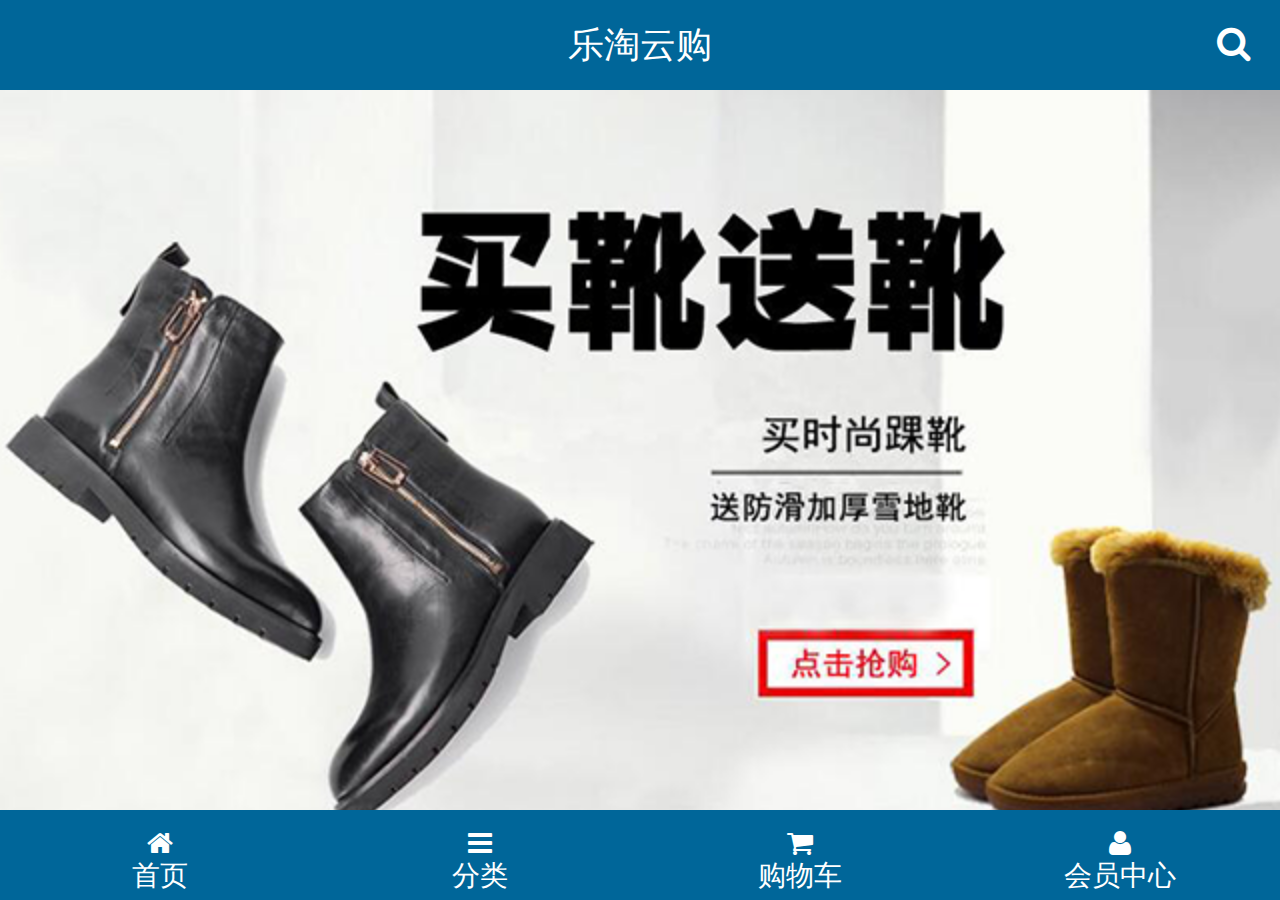
<file: public/m/index.html>
<!DOCTYPE html>
<html lang="en">

<head>
    <meta charset="UTF-8">
    <meta name="viewport" content="width=device-width, initial-scale=1.0">
    <meta http-equiv="X-UA-Compatible" content="ie=edge">
    <title>我的乐淘</title>
    <link rel="icon" href="images/favicon.ico">
    <!-- 引入mui -->
    <link rel="stylesheet" href="./lib/mui/css/mui.css">
    <!-- 引入字体图标 -->
    <link rel="stylesheet" href="./lib/fontAwesome/css/font-awesome.css">
    <!-- 引入less -->
    <link rel="stylesheet/less" href="./less/index.less">
    <script src="./lib/less/less.js"></script>
    <!-- 加载rem的js文件 -->
    <script src="js/rem.js"></script>
</head>

<body>
    <!-- 顶部 -->
    <header id="header">
        <h4>乐淘云购</h4>
        <a href="search.html" class="fa fa-search" aria-hidden="true"></a>
    </header>
    <!-- 主体滚动部分 -->
    <div class="mui-scroll-wrapper">
        <div class="mui-scroll">
            <main id="main">
                <!-- 轮播图部分 -->
                <section id="slide">
                    <!-- 轮播图主体部分 -->
                    <div class="mui-slider">
                        <div class="mui-slider-group mui-slider-loop">
                            <div class="mui-slider-item mui-slider-item-duplicate">
                                <a href="#">
                                    <img src="images/banner4.png" />
                                </a>
                            </div>
                            <div class="mui-slider-item">

                                <a href="#">
                                    <img src="images/banner1.png" />
                                </a>
                            </div>
                            <div class="mui-slider-item">
                                <a href="#">
                                    <img src="images/banner2.png" />
                                </a>
                            </div>
                            <div class="mui-slider-item">
                                <a href="#">
                                    <img src="images/banner3.png" />
                                </a>
                            </div>
                            <div class="mui-slider-item">
                                <a href="#">
                                    <img src="images/banner4.png" />
                                </a>
                            </div>
                            <div class="mui-slider-item mui-slider-item-duplicate">
                                <a href="#">
                                    <img src="images/banner1.png" />
                                </a>
                            </div>
                        </div>
                        <!-- 小圆点部分 -->
                        <div class="mui-slider-indicator">
                            <div class="mui-indicator mui-active"></div>
                            <div class="mui-indicator"></div>
                            <div class="mui-indicator"></div>
                            <div class="mui-indicator"></div>
                        </div>
                    </div>
                </section>
                <!-- 导航部分 -->
                <nav id="nav">
                    <div class="mui-row">
                        <div class="mui-col-xs-4">
                            <a href="#">
                                <img src="./images/nav1.png" alt="">
                            </a>
                        </div>
                        <div class="mui-col-xs-4">
                            <a href="#">
                                <img src="./images/nav2.png" alt="">
                            </a>
                        </div>
                        <div class="mui-col-xs-4">
                            <a href="#">
                                <img src="./images/nav3.png" alt="">
                            </a>
                        </div>
                        <div class="mui-col-xs-4">
                            <a href="#">
                                <img src="./images/nav4.png" alt="">
                            </a>
                        </div>
                        <div class="mui-col-xs-4">
                            <a href="#">
                                <img src="./images/nav5.png" alt="">
                            </a>
                        </div>
                        <div class="mui-col-xs-4">
                            <a href="#">
                                <img src="./images/nav6.png" alt="">
                            </a>
                        </div>
                    </div>
                </nav>
                <!-- 广告部分 -->
                <section id="banner">
                    <div class="mui-row">
                        <!-- 左边 -->
                        <div class="mui-col-xs-8">
                            <div class="mui-row">
                                <div class="mui-col-xs-6">
                                    <a href="#">
                                        <img src="./images/active1.png" alt="">
                                    </a>
                                </div>
                                <div class="mui-col-xs-6">
                                    <a href="#">
                                        <img src="./images/active2.png" alt="">
                                    </a>
                                </div>
                                <div class="mui-col-xs-6">
                                    <a href="#">
                                        <img src="./images/active4.png" alt="">
                                    </a>
                                </div>
                                <div class="mui-col-xs-6">
                                    <a href="#">
                                        <img src="./images/active5.png" alt="">
                                    </a>
                                </div>
                            </div>
                        </div>
                        <!-- 右边 -->
                        <div class="mui-col-xs-4">
                            <a href="#">
                                <img src="./images/active3.png" alt="">
                            </a>
                        </div>
                    </div>
                </section>
                <!-- 品牌专区 -->
                <section id="brand">
                    <!-- 标题 -->
                    <div class="title">
                        <a href="#">
                            <img src="./images/title0.png" alt="">
                        </a>
                    </div>
                    <!-- 鞋子品牌 -->
                    <div class="content">
                        <div class="mui-row">
                            <div class="mui-col-xs-3">
                                <a href="#">
                                    <img src="./images/brand1.png" alt="">
                                </a>
                            </div>
                            <div class="mui-col-xs-3">
                                <a href="#">
                                    <img src="./images/brand2.png" alt="">
                                </a>
                            </div>
                            <div class="mui-col-xs-3">
                                <a href="#">
                                    <img src="./images/brand3.png" alt="">
                                </a>
                            </div>
                            <div class="mui-col-xs-3">
                                <a href="#">
                                    <img src="./images/brand4.png" alt="">
                                </a>
                            </div>
                            <div class="mui-col-xs-3">
                                <a href="#">
                                    <img src="./images/brand5.png" alt="">
                                </a>
                            </div>
                            <div class="mui-col-xs-3">
                                <a href="#">
                                    <img src="./images/brand6.png" alt="">
                                </a>
                            </div>
                            <div class="mui-col-xs-3">
                                <a href="#">
                                    <img src="./images/brand7.png" alt="">
                                </a>
                            </div>
                            <div class="mui-col-xs-3">
                                <a href="#">
                                    <img src="./images/brand8.png" alt="">
                                </a>
                            </div>
                        </div>
                    </div>
                </section>
                <!-- 运动专区 -->
                <section id="sport">
                    <div class="title">
                        <a href="#">
                            <img src="./images/title1.png" alt="">
                        </a>
                    </div>
                    <div class="content">
                        <div class="mui-row">
                            <div class="mui-col-xs-6">
                                <a href="#" class="product">
                                    <img src="./images/product.jpg" alt="">
                                    <p class="product-name">adidas阿迪达斯 男式 场下休闲篮球鞋S83700 </p>
                                    <div class="product-price">
                                        <span class="new-price">¥560.00</span>
                                        <del class="old-price">¥888.00</del>
                                    </div>
                                    <button type="button" class="mui-btn mui-btn-primary">立即购买</button>
                                </a>
                            </div>
                            <div class="mui-col-xs-6">
                                <a href="#" class="product">
                                    <img src="./images/product.jpg" alt="">
                                    <p class="product-name">adidas阿迪达斯 男式 场下休闲篮球鞋S83700 </p>
                                    <div class="product-price">
                                        <span class="new-price">¥560.00</span>
                                        <del class="old-price">¥888.00</del>
                                    </div>
                                    <button type="button" class="mui-btn mui-btn-primary">立即购买</button>
                                </a>
                            </div>
                            <div class="mui-col-xs-6">
                                <a href="#" class="product">
                                    <img src="./images/product.jpg" alt="">
                                    <p class="product-name">adidas阿迪达斯 男式 场下休闲篮球鞋S83700 </p>
                                    <div class="product-price">
                                        <span class="new-price">¥560.00</span>
                                        <del class="old-price">¥888.00</del>
                                    </div>
                                    <button type="button" class="mui-btn mui-btn-primary">立即购买</button>
                                </a>
                            </div>
                            <div class="mui-col-xs-6">
                                <a href="#" class="product">
                                    <img src="./images/product.jpg" alt="">
                                    <p class="product-name">adidas阿迪达斯 男式 场下休闲篮球鞋S83700 </p>
                                    <div class="product-price">
                                        <span class="new-price">¥560.00</span>
                                        <del class="old-price">¥888.00</del>
                                    </div>
                                    <button type="button" class="mui-btn mui-btn-primary">立即购买</button>
                                </a>
                            </div>

                        </div>
                    </div>
                </section>
                <!-- 女士专区 -->
                <section id="women">
                    <div class="title">
                        <a href="#">
                            <img src="./images/title2.png" alt="">
                        </a>
                    </div>
                    <div class="content">
                        <div class="mui-row">
                            <div class="mui-col-xs-6">
                                <a href="#" class="product">
                                    <img src="./images/product.jpg" alt="">
                                    <p class="product-name">adidas阿迪达斯 男式 场下休闲篮球鞋S83700 </p>
                                    <div class="product-price">
                                        <span class="new-price">¥560.00</span>
                                        <del class="old-price">¥888.00</del>
                                    </div>
                                    <button type="button" class="mui-btn mui-btn-primary">立即购买</button>
                                </a>
                            </div>
                            <div class="mui-col-xs-6">
                                <a href="#" class="product">
                                    <img src="./images/product.jpg" alt="">
                                    <p class="product-name">adidas阿迪达斯 男式 场下休闲篮球鞋S83700 </p>
                                    <div class="product-price">
                                        <span class="new-price">¥560.00</span>
                                        <del class="old-price">¥888.00</del>
                                    </div>
                                    <button type="button" class="mui-btn mui-btn-primary">立即购买</button>
                                </a>
                            </div>
                            <div class="mui-col-xs-6">
                                <a href="#" class="product">
                                    <img src="./images/product.jpg" alt="">
                                    <p class="product-name">adidas阿迪达斯 男式 场下休闲篮球鞋S83700 </p>
                                    <div class="product-price">
                                        <span class="new-price">¥560.00</span>
                                        <del class="old-price">¥888.00</del>
                                    </div>
                                    <button type="button" class="mui-btn mui-btn-primary">立即购买</button>
                                </a>
                            </div>
                            <div class="mui-col-xs-6">
                                <a href="#" class="product">
                                    <img src="./images/product.jpg" alt="">
                                    <p class="product-name">adidas阿迪达斯 男式 场下休闲篮球鞋S83700 </p>
                                    <div class="product-price">
                                        <span class="new-price">¥560.00</span>
                                        <del class="old-price">¥888.00</del>
                                    </div>
                                    <button type="button" class="mui-btn mui-btn-primary">立即购买</button>
                                </a>
                            </div>

                        </div>
                    </div>
                </section>
                <!-- 男士专区 -->
                <section id="man">
                    <div class="title">
                        <a href="#">
                            <img src="./images/title3.png" alt="">
                        </a>
                    </div>
                    <div class="content">
                        <div class="mui-row">
                            <div class="mui-col-xs-6">
                                <a href="#" class="product">
                                    <img src="./images/product.jpg" alt="">
                                    <p class="product-name">adidas阿迪达斯 男式 场下休闲篮球鞋S83700 </p>
                                    <div class="product-price">
                                        <span class="new-price">¥560.00</span>
                                        <del class="old-price">¥888.00</del>
                                    </div>
                                    <button type="button" class="mui-btn mui-btn-primary">立即购买</button>
                                </a>
                            </div>
                            <div class="mui-col-xs-6">
                                <a href="#" class="product">
                                    <img src="./images/product.jpg" alt="">
                                    <p class="product-name">adidas阿迪达斯 男式 场下休闲篮球鞋S83700 </p>
                                    <div class="product-price">
                                        <span class="new-price">¥560.00</span>
                                        <del class="old-price">¥888.00</del>
                                    </div>
                                    <button type="button" class="mui-btn mui-btn-primary">立即购买</button>
                                </a>
                            </div>
                            <div class="mui-col-xs-6">
                                <a href="#" class="product">
                                    <img src="./images/product.jpg" alt="">
                                    <p class="product-name">adidas阿迪达斯 男式 场下休闲篮球鞋S83700 </p>
                                    <div class="product-price">
                                        <span class="new-price">¥560.00</span>
                                        <del class="old-price">¥888.00</del>
                                    </div>
                                    <button type="button" class="mui-btn mui-btn-primary">立即购买</button>
                                </a>
                            </div>
                            <div class="mui-col-xs-6">
                                <a href="#" class="product">
                                    <img src="./images/product.jpg" alt="">
                                    <p class="product-name">adidas阿迪达斯 男式 场下休闲篮球鞋S83700 </p>
                                    <div class="product-price">
                                        <span class="new-price">¥560.00</span>
                                        <del class="old-price">¥888.00</del>
                                    </div>
                                    <button type="button" class="mui-btn mui-btn-primary">立即购买</button>
                                </a>
                            </div>

                        </div>
                    </div>
                </section>
            </main>
        </div>
    </div>
    <!-- 底部 -->
    <footer id="footer">
        <div class="mui-row">
            <div class="mui-col-xs-3">
                <a href="./index.html" class="fa fa-home active">
                    <span>首页</span>
                </a>
            </div>
            <div class="mui-col-xs-3">
                <a href="./category.html" class="fa fa-bars">
                    <span>分类</span>
                </a>
            </div>
            <div class="mui-col-xs-3">
                <a href="login.html" class="fa fa-shopping-cart">
                    <span class="cart">购物车</span>
                </a>
            </div>
            <div class="mui-col-xs-3">
                <a href="./user.html" class="fa fa-user">
                    <span>会员中心</span>
                </a>
            </div>
        </div>
    </footer>
    <!-- 引入mui的js -->
    <script src="./lib/mui/js/mui.min.js"></script>
    <!-- 引入zepto -->
    <script src="./lib/zepto/zepto.min.js"></script>
    <!-- 引入模板引擎 -->
    <script src="./lib/artTemplate/template.js"></script>
    <!-- 自己的js -->
    <script src="./js/index.js"></script>
</body>

</html>
</file>
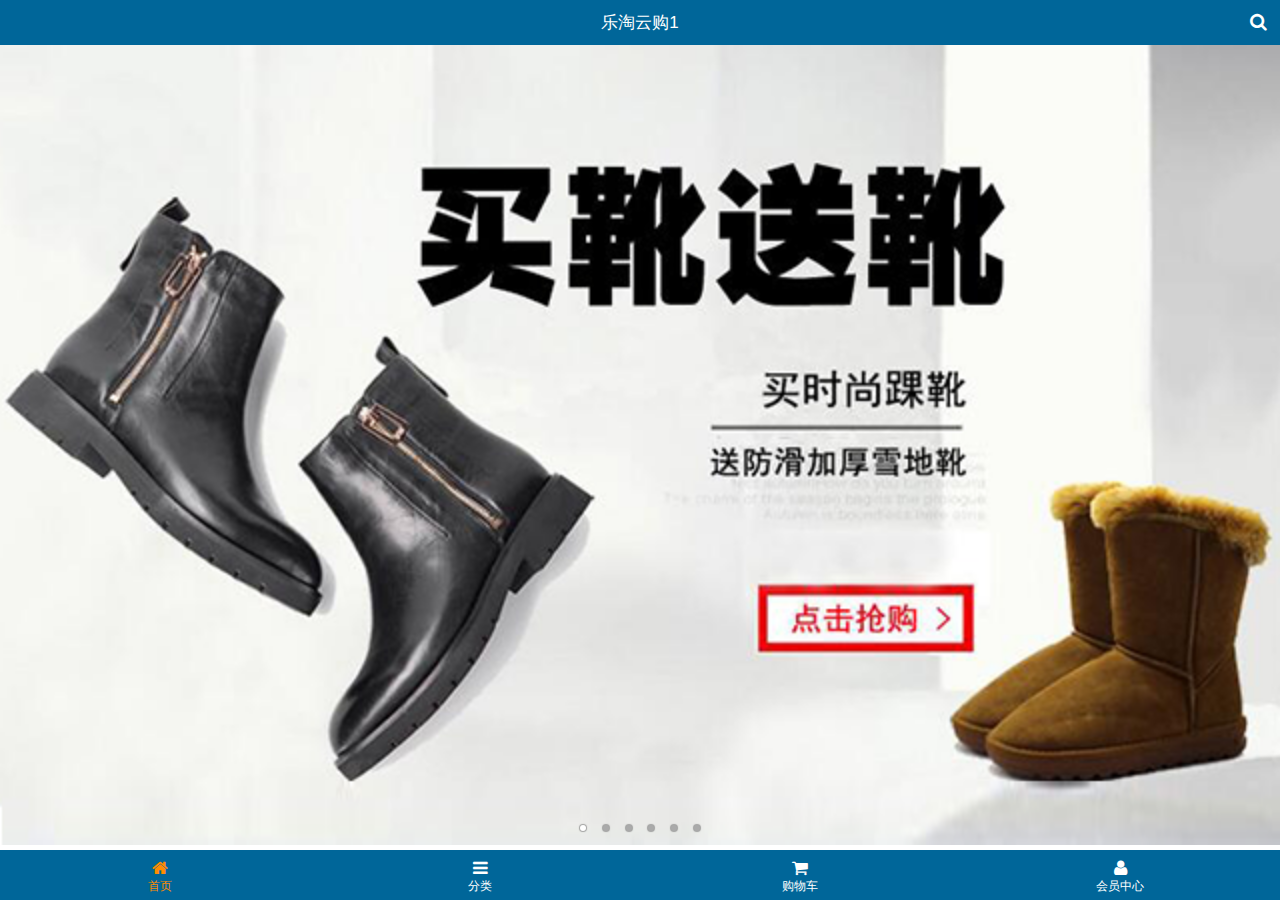
<file: public/mobile/index.html>
<!DOCTYPE html>
<html>
<head lang="en">
    <meta charset="UTF-8">
    <meta name="viewport" content="width=device-width, user-scalable=no, initial-scale=1.0"/>
    <meta content="yes" name="apple-mobile-web-app-capable">
    <meta content="black" name="apple-mobile-web-app-status-bar-style">
    <meta content="telephone=no" name="format-detection">
    <title>乐淘</title>
    <meta name="description" content="乐淘是中国最大的正品运动鞋、皮鞋网上专卖。乐淘网经营的品牌包括耐克、阿迪达斯、李宁、匡威等国内外知名品牌的篮球鞋,板鞋,休闲鞋,跑步鞋,帆布...">
    <meta name="Keywords" content="乐淘 乐淘鞋城 买鞋子 上乐淘 运动鞋 篮球鞋 帆布鞋 跑步鞋 男鞋 女鞋 足球鞋 休闲鞋 凉鞋 户外鞋 布洛克 高跟鞋 单鞋 豆豆鞋 乐福鞋 牛津鞋 凉拖 皮鞋 短靴 长靴 登山鞋 徒步鞋 硫化鞋 训练鞋 溯溪鞋 越野鞋 板鞋 足球鞋 网球鞋 赛车鞋 雪地靴 马丁靴 商务 英伦">
    <link type="image/x-icon" rel="shortcut icon" href="images/favicon.ico">
    <link rel="stylesheet" href="res/mui/css/mui.min.css"/>
    <link rel="stylesheet" href="res/fontAwesome/css/font-awesome.min.css"/>
    <link rel="stylesheet" href="css/common.css"/>
    <link rel="stylesheet" href="css/index.css"/>
</head>
<body>
<div class="cz_layout">
    <header class="cz_topBar">
        <span>乐淘云购1</span>
        <a class="icon_search fa fa-search" href="search.html"></a>
    </header>
    <div class="cz_container mui-scroll-wrapper">
        <div class="mui-scroll">
            <div class="cz_banner mui-slider">
                <div class="mui-slider-group mui-slider-loop">
                    <div class="mui-slider-item mui-slider-item-duplicate">
                        <a href="#"><img src="images/banner6.png"></a>
                    </div>
                    <div class="mui-slider-item mui-active">
                        <a href="#"><img src="images/banner1.png"></a>
                    </div>
                    <div class="mui-slider-item">
                        <a href="#"><img src="images/banner2.png"></a>
                    </div>
                    <div class="mui-slider-item">
                        <a href="#"><img src="images/banner3.png"></a>
                    </div>
                    <div class="mui-slider-item">
                        <a href="#"><img src="images/banner4.png"></a>
                    </div>
                    <div class="mui-slider-item">
                        <a href="#"><img src="images/banner5.png"></a>
                    </div>
                    <div class="mui-slider-item">
                        <a href="#"><img src="images/banner6.png"></a>
                    </div>
                    <div class="mui-slider-item mui-slider-item-duplicate">
                        <a href="#"><img src="images/banner1.png"></a>
                    </div>
                </div>
                <div class="mui-slider-indicator">
                    <div class="mui-indicator mui-active"></div>
                    <div class="mui-indicator"></div>
                    <div class="mui-indicator"></div>
                    <div class="mui-indicator"></div>
                    <div class="mui-indicator"></div>
                    <div class="mui-indicator"></div>
                </div>
            </div>
            <!--<div class="cz_search">
                <form action="">
                    <input class="search_input" type="search" placeholder="搜索你喜欢的商品">
                </form>
                <a class="search_btn" href="javascript:;">搜索</a>
            </div>-->
            <div class="cz_cate mui-clearfix">
                <a href="#"><img src="images/nav1.png" alt=""/></a>
                <a href="#"><img src="images/nav2.png" alt=""/></a>
                <a href="#"><img src="images/nav3.png" alt=""/></a>
                <a href="#"><img src="images/nav4.png" alt=""/></a>
                <a href="#"><img src="images/nav5.png" alt=""/></a>
                <a href="#"><img src="images/nav6.png" alt=""/></a>
            </div>
            <div class="cz_active">
                <a href="#">
                    <img src="images/active1.png" alt=""/>
                    <img src="images/active2.png" alt=""/>
                </a>
                <a href="#">
                    <img src="images/active3.png" alt=""/>
                </a>
                <a href="#">
                    <img src="images/active4.png" alt=""/>
                    <img src="images/active5.png" alt=""/>
                </a>
            </div>
            <div class="cz_brand">
                <img src="images/title0.png" alt=""/>
                <ul>
                    <li><a href="#"><img src="images/brand1.png" alt=""/></a></li>
                    <li><a href="#"><img src="images/brand2.png" alt=""/></a></li>
                    <li><a href="#"><img src="images/brand3.png" alt=""/></a></li>
                    <li><a href="#"><img src="images/brand4.png" alt=""/></a></li>
                    <li><a href="#"><img src="images/brand5.png" alt=""/></a></li>
                    <li><a href="#"><img src="images/brand6.png" alt=""/></a></li>
                    <li><a href="#"><img src="images/brand7.png" alt=""/></a></li>
                    <li><a href="#"><img src="images/brand8.png" alt=""/></a></li>
                </ul>
            </div>
            <div class="cz_live">
                <img src="images/title1.png" alt=""/>
                <div class="mui-clearfix">
                    <a href="#" class="cz_product">
                        <div class="box">
                            <img src="images/product.jpg" alt=""/>
                            <p class="name">adidas阿迪达斯 男式 场下休闲篮球鞋S83700 </p>
                            <p><span class="price">&yen;560.00</span><span class="oldPrice">&yen;888.00</span></p>
                            <button class="button">立即购买</button>
                        </div>
                    </a>
                    <a href="#" class="cz_product">
                        <div class="box">
                            <img src="images/product.jpg" alt=""/>
                            <p class="name">adidas阿迪达斯 男式 场下休闲篮球鞋S83700 </p>
                            <p><span class="price">&yen;560.00</span><span class="oldPrice">&yen;888.00</span></p>
                            <button class="button">立即购买</button>
                        </div>
                    </a>
                    <a href="#" class="cz_product">
                        <div class="box">
                            <img src="images/product.jpg" alt=""/>
                            <p class="name">adidas阿迪达斯 男式 场下休闲篮球鞋S83700 </p>
                            <p><span class="price">&yen;560.00</span><span class="oldPrice">&yen;888.00</span></p>
                            <button class="button">立即购买</button>
                        </div>
                    </a>
                    <a href="#" class="cz_product">
                        <div class="box">
                            <img src="images/product.jpg" alt=""/>
                            <p class="name">adidas阿迪达斯 男式 场下休闲篮球鞋S83700 </p>
                            <p><span class="price">&yen;560.00</span><span class="oldPrice">&yen;888.00</span></p>
                            <button class="button">立即购买</button>
                        </div>
                    </a>
                </div>
            </div>
            <div class="cz_live">
                <img src="images/title2.png" alt=""/>
                <div class="mui-clearfix">
                    <a href="#" class="cz_product">
                        <div class="box">
                            <img src="images/product.jpg" alt=""/>
                            <p class="name">adidas阿迪达斯 男式 场下休闲篮球鞋S83700 </p>
                            <p><span class="price">&yen;560.00</span><span class="oldPrice">&yen;888.00</span></p>
                            <button class="button">立即购买</button>
                        </div>
                    </a>
                    <a href="#" class="cz_product">
                        <div class="box">
                            <img src="images/product.jpg" alt=""/>
                            <p class="name">adidas阿迪达斯 男式 场下休闲篮球鞋S83700 </p>
                            <p><span class="price">&yen;560.00</span><span class="oldPrice">&yen;888.00</span></p>
                            <button class="button">立即购买</button>
                        </div>
                    </a>
                    <a href="#" class="cz_product">
                        <div class="box">
                            <img src="images/product.jpg" alt=""/>
                            <p class="name">adidas阿迪达斯 男式 场下休闲篮球鞋S83700 </p>
                            <p><span class="price">&yen;560.00</span><span class="oldPrice">&yen;888.00</span></p>
                            <button class="button">立即购买</button>
                        </div>
                    </a>
                    <a href="#" class="cz_product">
                        <div class="box">
                            <img src="images/product.jpg" alt=""/>
                            <p class="name">adidas阿迪达斯 男式 场下休闲篮球鞋S83700 </p>
                            <p><span class="price">&yen;560.00</span><span class="oldPrice">&yen;888.00</span></p>
                            <button class="button">立即购买</button>
                        </div>
                    </a>
                </div>
            </div>
            <div class="cz_live">
                <img src="images/title3.png" alt=""/>
                <div class="mui-clearfix">
                    <a href="#" class="cz_product">
                        <div class="box">
                            <img src="images/product.jpg" alt=""/>
                            <p class="name">adidas阿迪达斯 男式 场下休闲篮球鞋S83700 </p>
                            <p><span class="price">&yen;560.00</span><span class="oldPrice">&yen;888.00</span></p>
                            <button class="button">立即购买</button>
                        </div>
                    </a>
                    <a href="#" class="cz_product">
                        <div class="box">
                            <img src="images/product.jpg" alt=""/>
                            <p class="name">adidas阿迪达斯 男式 场下休闲篮球鞋S83700 </p>
                            <p><span class="price">&yen;560.00</span><span class="oldPrice">&yen;888.00</span></p>
                            <button class="button">立即购买</button>
                        </div>
                    </a>
                    <a href="#" class="cz_product">
                        <div class="box">
                            <img src="images/product.jpg" alt=""/>
                            <p class="name">adidas阿迪达斯 男式 场下休闲篮球鞋S83700 </p>
                            <p><span class="price">&yen;560.00</span><span class="oldPrice">&yen;888.00</span></p>
                            <button class="button">立即购买</button>
                        </div>
                    </a>
                    <a href="#" class="cz_product">
                        <div class="box">
                            <img src="images/product.jpg" alt=""/>
                            <p class="name">adidas阿迪达斯 男式 场下休闲篮球鞋S83700 </p>
                            <p><span class="price">&yen;560.00</span><span class="oldPrice">&yen;888.00</span></p>
                            <button class="button">立即购买</button>
                        </div>
                    </a>
                </div>
            </div>
        </div>
    </div>
    <footer class="cz_tabs">
        <a class="tab_home fa fa-home now" href="index.html"><span>首页</span></a>
        <a class="tab_cate fa fa-bars" href="cate.html"><span>分类</span></a>
        <a class="tab_cart fa fa-shopping-cart" href="cart.html"><span>购物车</span></a>
        <a class="tab_user fa fa-user" href="user/index.html"><span>会员中心</span></a>
    </footer>
</div>
<script src="res/mui/js/mui.min.js"></script>
<script src="res/artTemplate/template-native.js"></script>
<script src="res/zepto/zepto.min.js"></script>
<script src="js/common.js"></script>
<script src="js/index.js"></script>
</body>
</html>
</file>
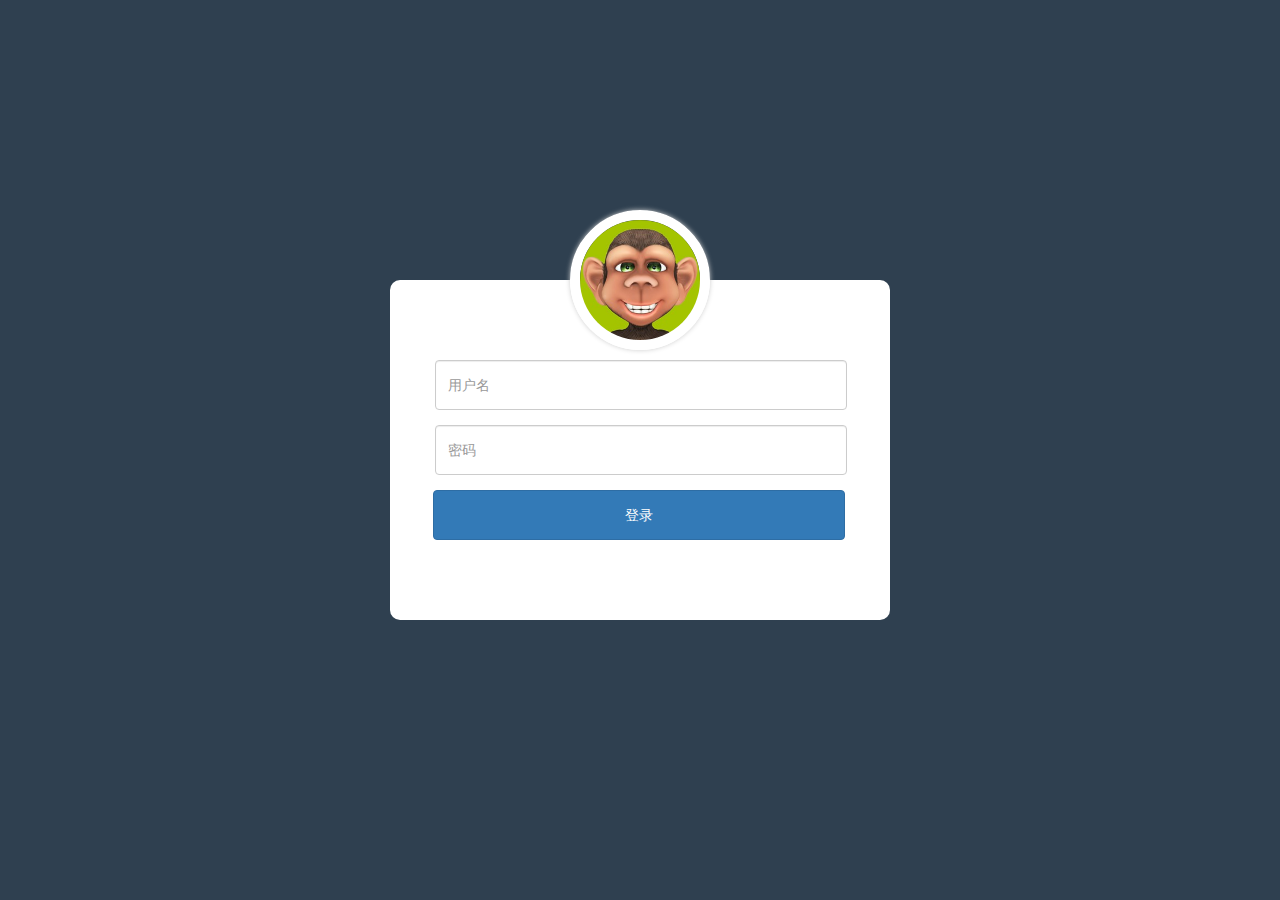
<file: public/admin/login.html>
<!DOCTYPE html>
<html lang="en">

<head>
	<meta charset="UTF-8">
	<title>我的乐淘后台管理登录</title>
	<!-- 引入bootstrap -->
	<link rel="stylesheet" href="./lib/bootstrap/css/bootstrap.css">
	<!-- 引入字体图标 -->
	<link rel="stylesheet" href="./lib/font-awesome/css/font-awesome.css">
	<!-- 引入less -->
	<link rel="stylesheet/less" href="less/login.less">
	<!-- less编译器文件 -->
	<script src="./lib/less/less.js"></script>

</head>

<body>

	<section class="login">
		<img class="logo" src="./images/monkey.png" alt="">
		<form class="form-horizontal">
			<div class="form-group">
				
				<div class="col-sm-10">
					<input type="text" class="form-control username" id="inputEmail3" placeholder="用户名">
				</div>
			</div>
			<div class="form-group">
				
				<div class="col-sm-10">
					<input type="password" class="form-control password" id="inputPassword3" placeholder="密码">
				</div>
			</div>
			
			<div class="form-group">
				<div class="col-sm-offset-2 col-sm-10">
					<button type="button" class="btn btn-primary btn-login">登录</button>
				</div>
			</div>
		</form>
	</section>
	<!-- 引入jq -->
	<script src="lib/jquery/jquery.js"></script>
	<!-- 引入bootstrap -->
	<script src="./lib/bootstrap/js/bootstrap.js"></script>
	<!-- 模板引擎 -->
	<script src="./lib/artTemplate/template.js"></script>
	<!-- 登录页js-->
	<script src="./js/login.js"></script>
</body>

</html>
</file>
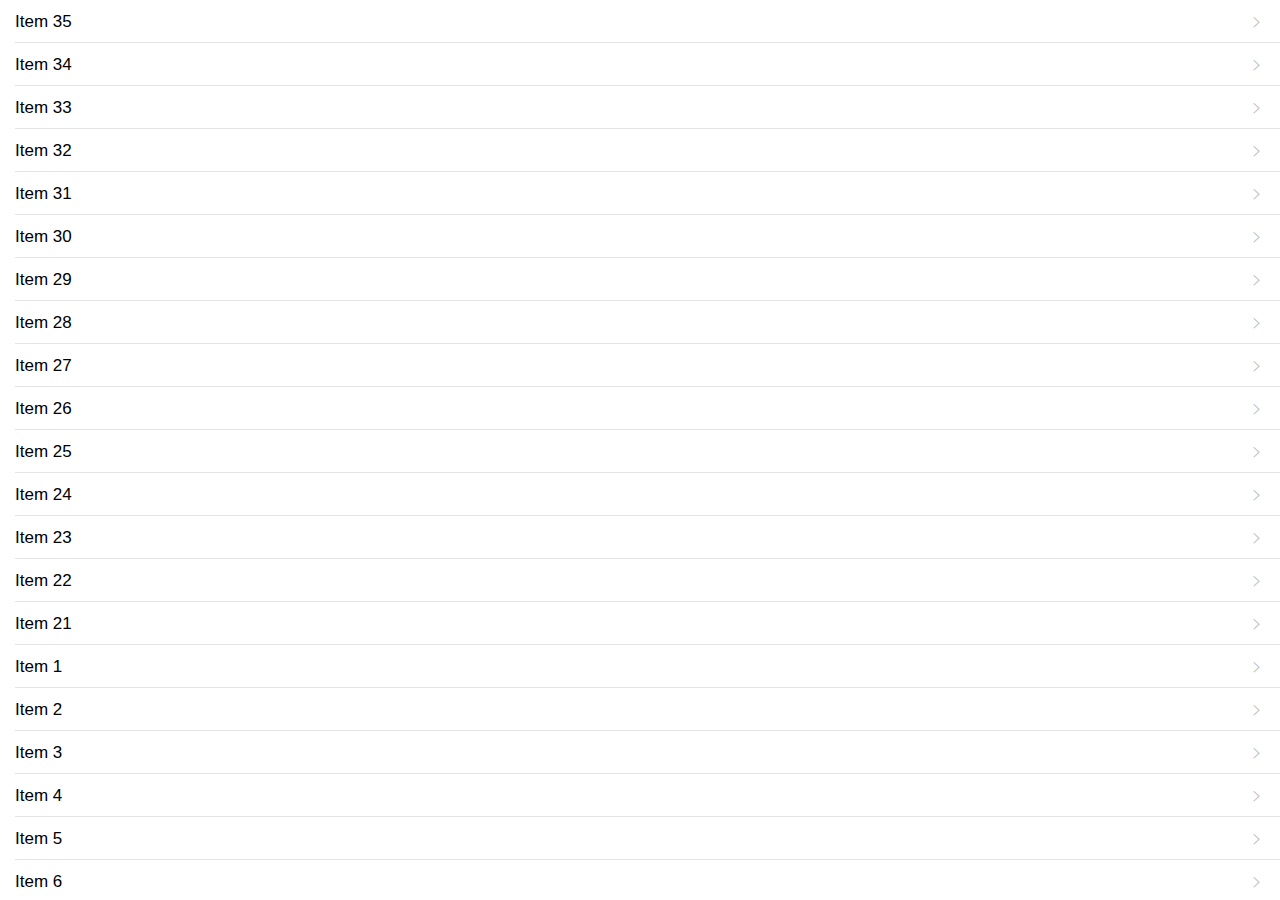
<file: public/m/08-下拉刷新官网demo.html>
<html>

<head>
    <meta charset="utf-8">
    <title>Hello MUI</title>
    <meta name="viewport" content="width=device-width, initial-scale=1,maximum-scale=1,user-scalable=no">
    <meta name="apple-mobile-web-app-capable" content="yes">
    <meta name="apple-mobile-web-app-status-bar-style" content="black">
    <link rel="stylesheet" href="lib/mui/css/mui.min.css">
</head>

<body class="mui-android mui-android-6 mui-android-6-0">
    <!--下拉刷新容器-->
    <div id="pullrefresh" class="mui-content mui-scroll-wrapper">
        <div class="mui-scroll">
            <!--数据列表-->
            <ul class="mui-table-view mui-table-view-chevron">
                <li class="mui-table-view-cell"><a class="mui-navigate-right">Item 35</a></li>
                <li class="mui-table-view-cell"><a class="mui-navigate-right">Item 34</a></li>
                <li class="mui-table-view-cell"><a class="mui-navigate-right">Item 33</a></li>
                <li class="mui-table-view-cell"><a class="mui-navigate-right">Item 32</a></li>
                <li class="mui-table-view-cell"><a class="mui-navigate-right">Item 31</a></li>
                <li class="mui-table-view-cell"><a class="mui-navigate-right">Item 30</a></li>
                <li class="mui-table-view-cell"><a class="mui-navigate-right">Item 29</a></li>
                <li class="mui-table-view-cell"><a class="mui-navigate-right">Item 28</a></li>
                <li class="mui-table-view-cell"><a class="mui-navigate-right">Item 27</a></li>
                <li class="mui-table-view-cell"><a class="mui-navigate-right">Item 26</a></li>
                <li class="mui-table-view-cell"><a class="mui-navigate-right">Item 25</a></li>
                <li class="mui-table-view-cell"><a class="mui-navigate-right">Item 24</a></li>
                <li class="mui-table-view-cell"><a class="mui-navigate-right">Item 23</a></li>
                <li class="mui-table-view-cell"><a class="mui-navigate-right">Item 22</a></li>
                <li class="mui-table-view-cell"><a class="mui-navigate-right">Item 21</a></li>
                <li class="mui-table-view-cell"><a class="mui-navigate-right">Item 1</a></li>
                <li class="mui-table-view-cell"><a class="mui-navigate-right">Item 2</a></li>
                <li class="mui-table-view-cell"><a class="mui-navigate-right">Item 3</a></li>
                <li class="mui-table-view-cell"><a class="mui-navigate-right">Item 4</a></li>
                <li class="mui-table-view-cell"><a class="mui-navigate-right">Item 5</a></li>
                <li class="mui-table-view-cell"><a class="mui-navigate-right">Item 6</a></li>
                <li class="mui-table-view-cell"><a class="mui-navigate-right">Item 7</a></li>
                <li class="mui-table-view-cell"><a class="mui-navigate-right">Item 8</a></li>
                <li class="mui-table-view-cell"><a class="mui-navigate-right">Item 9</a></li>
                <li class="mui-table-view-cell"><a class="mui-navigate-right">Item 10</a></li>
                <li class="mui-table-view-cell"><a class="mui-navigate-right">Item 11</a></li>
                <li class="mui-table-view-cell"><a class="mui-navigate-right">Item 12</a></li>
                <li class="mui-table-view-cell"><a class="mui-navigate-right">Item 13</a></li>
                <li class="mui-table-view-cell"><a class="mui-navigate-right">Item 14</a></li>
                <li class="mui-table-view-cell"><a class="mui-navigate-right">Item 15</a></li>
                <li class="mui-table-view-cell"><a class="mui-navigate-right">Item 16</a></li>
                <li class="mui-table-view-cell"><a class="mui-navigate-right">Item 17</a></li>
                <li class="mui-table-view-cell"><a class="mui-navigate-right">Item 18</a></li>
                <li class="mui-table-view-cell"><a class="mui-navigate-right">Item 19</a></li>
                <li class="mui-table-view-cell"><a class="mui-navigate-right">Item 20</a></li>
            </ul>
        </div>
    </div>
    <script src="lib/mui/js/mui.min.js"></script>
    <script>
    mui.init({
        pullRefresh: {
            container: '#pullrefresh',
            down: {
                callback: pulldownRefresh
            },
            up: {
                contentrefresh: '正在加载...',
                callback: pullupRefresh
            }
        }
    });
    /**
     * 下拉刷新具体业务实现
     */
    function pulldownRefresh() {
        setTimeout(function() {
            var table = document.body.querySelector('.mui-table-view');
            var cells = document.body.querySelectorAll('.mui-table-view-cell');
            for (var i = cells.length, len = i + 3; i < len; i++) {
                var li = document.createElement('li');
                li.className = 'mui-table-view-cell';
                li.innerHTML = '<a class="mui-navigate-right">Item ' + (i + 1) + '</a>';
                //下拉刷新，新纪录插到最前面；
                table.insertBefore(li, table.firstChild);
            }
            mui('#pullrefresh').pullRefresh().endPulldownToRefresh(); //refresh completed
        }, 1500);
    }
    var count = 0;
    /**
     * 上拉加载具体业务实现
     */
    function pullupRefresh() {
        setTimeout(function() {
            mui('#pullrefresh').pullRefresh().endPullupToRefresh((++count > 2)); //参数为true代表没有更多数据了。
            var table = document.body.querySelector('.mui-table-view');
            var cells = document.body.querySelectorAll('.mui-table-view-cell');
            for (var i = cells.length, len = i + 20; i < len; i++) {
                var li = document.createElement('li');
                li.className = 'mui-table-view-cell';
                li.innerHTML = '<a class="mui-navigate-right">Item ' + (i + 1) + '</a>';
                table.appendChild(li);
            }
        }, 1500);
    }
    </script>
</body>

</html>
</file>
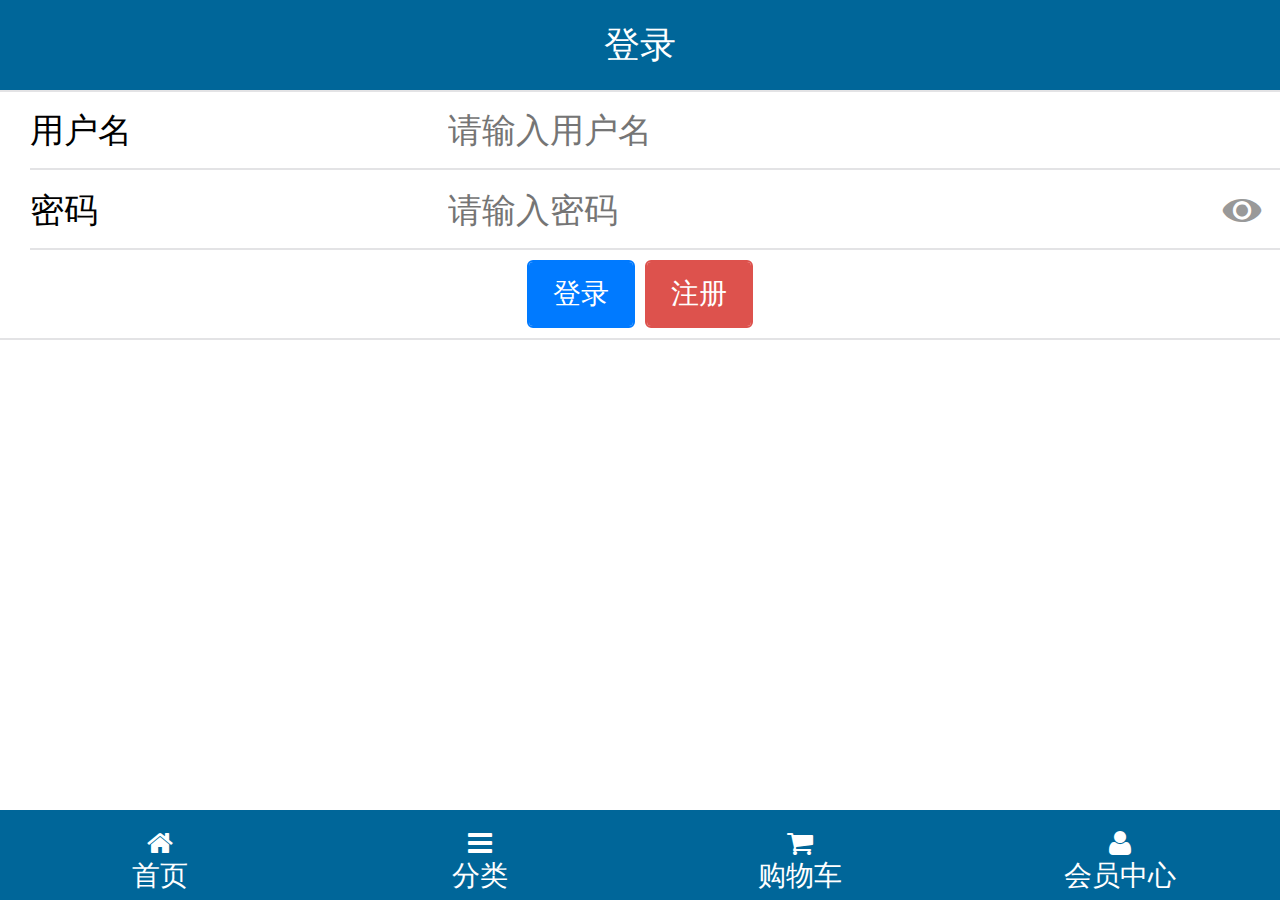
<file: public/m/login.html>
<!DOCTYPE html>
<html lang="en">

<head>
    <meta charset="UTF-8">
    <meta name="viewport" content="width=device-width, initial-scale=1.0">
    <meta http-equiv="X-UA-Compatible" content="ie=edge">
    <title>登录页面</title>
    <link rel="icon" href="images/favicon.ico">
    <!-- 引入mui -->
    <link rel="stylesheet" href="./lib/mui/css/mui.css">
    <!-- 引入字体图标 -->
    <link rel="stylesheet" href="./lib/fontAwesome/css/font-awesome.css">
    <!-- 引入less -->
    <link rel="stylesheet/less" href="./less/login.less">
    <script src="./lib/less/less.js"></script>
    <!-- 加载rem的js文件 -->
    <script src="js/rem.js"></script>
</head>

<body>
    <!-- 顶部 -->
    <header id="header">
        <h4>登录</h4>
        
    </header>
    <main id="main">
        <form class="mui-input-group">
            <div class="mui-input-row">
                <label>用户名</label>
            <input type="text" class="mui-input-clear username" placeholder="请输入用户名">
            </div>
            <div class="mui-input-row">
                <label>密码</label>
                <input type="password" class="mui-input-password password" placeholder="请输入密码">
            </div>
            <div class="mui-button-row">
                <button type="button" class="mui-btn mui-btn-primary btn-login" >登录</button>
                <a href="register.html" class="mui-btn mui-btn-danger" >注册</a>
            </div>
        </form>
    </main>
    <!-- 底部 -->
    <footer id="footer">
        <div class="mui-row">
            <div class="mui-col-xs-3">
                <a href="./index.html" class="fa fa-home active">
                    <span>首页</span>
                </a>
            </div>
            <div class="mui-col-xs-3">
                <a href="./category.html" class="fa fa-bars">
                    <span>分类</span>
                </a>
            </div>
            <div class="mui-col-xs-3">
                <a href="./car.html" class="fa fa-shopping-cart">
                    <span>购物车</span>
                </a>
            </div>
            <div class="mui-col-xs-3">
                <a href="./user.html" class="fa fa-user">
                    <span>会员中心</span>
                </a>
            </div>
        </div>
    </footer>
    <!-- 引入mui的js -->
    <script src="./lib/mui/js/mui.min.js"></script>
    <!-- 引入zepto -->
    <script src="./lib/zepto/zepto.min.js"></script>
    <!-- 引入模板引擎 -->
    <script src="./lib/artTemplate/template.js"></script>
    <!-- 自己的js -->
    <script src="./js/login.js"></script>
</body>

</html>
</file>
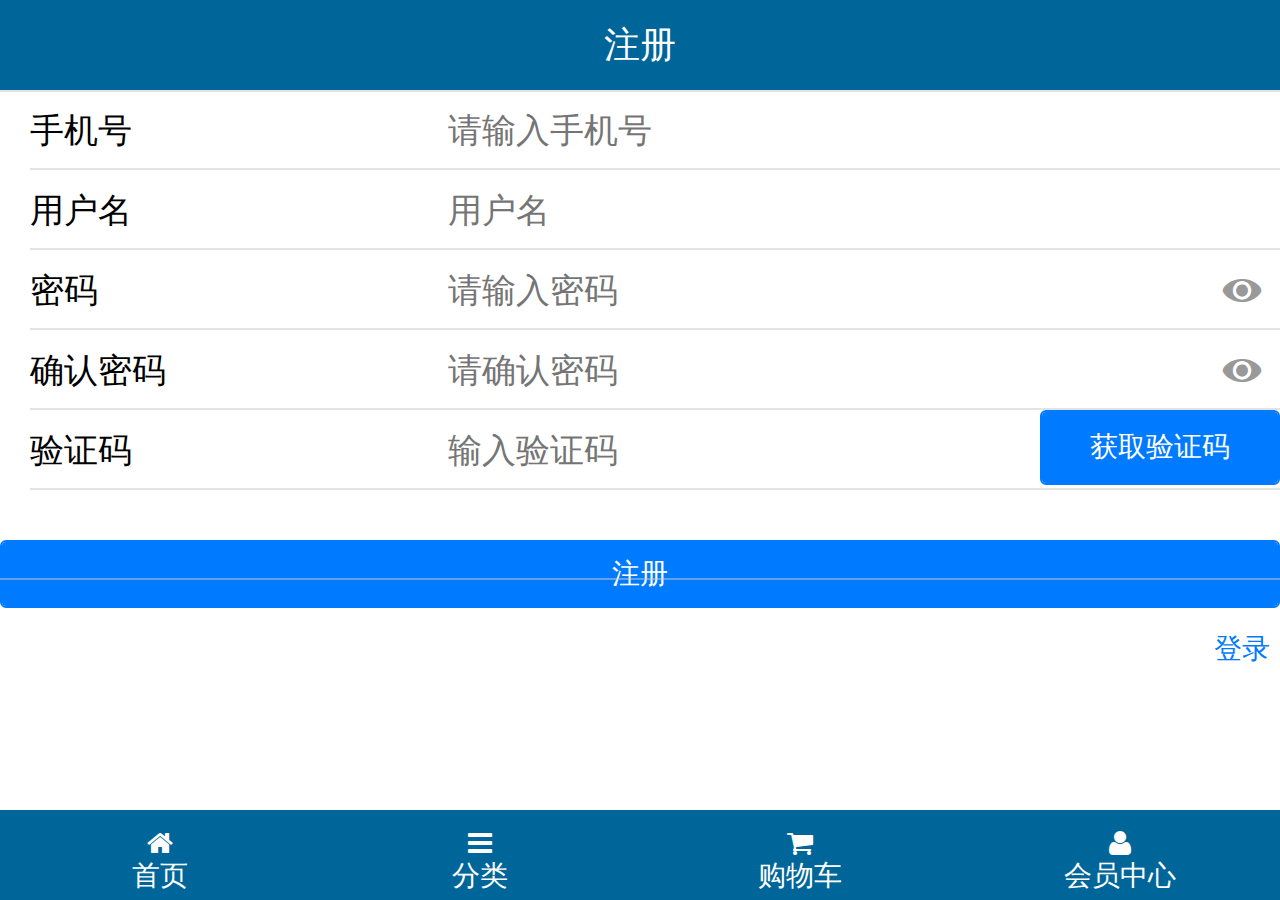
<file: public/m/register.html>
<!DOCTYPE html>
<html lang="en">

<head>
    <meta charset="UTF-8">
    <meta name="viewport" content="width=device-width, initial-scale=1.0">
    <meta http-equiv="X-UA-Compatible" content="ie=edge">
    <title>注册页面</title>
    <link rel="icon" href="images/favicon.ico">
    <!-- 引入mui -->
    <link rel="stylesheet" href="./lib/mui/css/mui.css">
    <!-- 引入字体图标 -->
    <link rel="stylesheet" href="./lib/fontAwesome/css/font-awesome.css">
    <!-- 引入less -->
    <link rel="stylesheet/less" href="./less/register.less">
    <script src="./lib/less/less.js"></script>
    <!-- 加载rem的js文件 -->
    <script src="js/rem.js"></script>
</head>

<body>
    <!-- 顶部 -->
    <header id="header">
        <h4>注册</h4>

    </header>
    <main id="main">
        <form class="mui-input-group">
            <div class="mui-input-row">
                <label>手机号</label>
                <input type="text" class="mui-input-clear mobile" placeholder="请输入手机号">
            </div>
            <div class="mui-input-row">
                    <label>用户名</label>
                    <input type="text" class="mui-input-clear username" placeholder="用户名">
                </div>
            <div class="mui-input-row">
                <label>密码</label>
                <input type="password" class="mui-input-password password1" placeholder="请输入密码">
            </div>
            <div class="mui-input-row">
                <label>确认密码</label>
                <input type="password" class="mui-input-password password2" placeholder="请确认密码">
            </div>
            <div class="mui-input-row">
                    <label>验证码</label>
                    <input type="text" class="mui-input-clear verify" placeholder="输入验证码">
                    <button type="button" class="mui-btn mui-btn-primary get-verify">获取验证码</button>
                </div>
            <div class="mui-button-row">
                <button type="button" class="mui-btn mui-btn-primary btn-register">注册</button>
                <a href="login.html"class="btn-login">登录</a>
            </div>
        </form>
    </main>
    <!-- 底部 -->
    <footer id="footer">
        <div class="mui-row">
            <div class="mui-col-xs-3">
                <a href="./index.html" class="fa fa-home active">
                    <span>首页</span>
                </a>
            </div>
            <div class="mui-col-xs-3">
                <a href="./category.html" class="fa fa-bars">
                    <span>分类</span>
                </a>
            </div>
            <div class="mui-col-xs-3">
                <a href="./car.html" class="fa fa-shopping-cart">
                    <span>购物车</span>
                </a>
            </div>
            <div class="mui-col-xs-3">
                <a href="./user.html" class="fa fa-user">
                    <span>会员中心</span>
                </a>
            </div>
        </div>
    </footer>
    <!-- 引入mui的js -->
    <script src="./lib/mui/js/mui.min.js"></script>
    <!-- 引入zepto -->
    <script src="./lib/zepto/zepto.min.js"></script>
    <!-- 引入模板引擎 -->
    <script src="./lib/artTemplate/template.js"></script>
    <!-- 自己的js -->
    <script src="./js/register.js"></script>
</body>

</html>
</file>
<file: public/mobile/css/common.css>
.cz_layout{
    position: fixed;
    width: 100%;
    height: 100%;
    top: 0;
    left: 0;
}

.cz_topBar{
    position: fixed;
    left: 0;
    top: 0;
    z-index: 999;
    width: 100%;
    height: 45px;
    line-height: 45px;
    background: #006699;
    text-align: center;
    color: #fff;
}
.cz_topBar .icon_search{
    color: #fff;
    position: absolute;
    top: 10px;
    right: 10px;
    font-size: 18px;
    padding: 3px;
}
.cz_topBar .icon_back{
    color: #fff;
    position: absolute;
    top: 10px;
    left: 10px;
    font-size: 18px;
    padding: 3px;
}
.cz_topBar .icon_refresh,.cz_topBar .icon_home,.cz_topBar .icon_add{
    color: #fff;
    position: absolute;
    top: 10px;
    right: 10px;
    font-size: 18px;
    padding: 3px;
}
.cz_topBar form{
    padding: 0 40px;
    width: 100%;
}
.cz_topBar form input{
    background: #fff;
    margin-bottom: 0;
    height: 30px;
    padding: 0 10px;
    color: #333;
    border-radius: 2px;
}

.cz_container{
    padding-top: 45px;
    padding-bottom: 50px;
    height: 100%;
    width: 100%;
    position: relative;
}
.cz_container .mui-scroll-wrapper{
    position: relative;
    height: 100%;
}
.cz_container .mui-scroll-wrapper .mui-scroll{
    position: absolute;
    min-height: 100%;
    width: 100%;
}

.cz_tabs{
    height: 50px;
    width: 100%;
    background: #006699;
    position: fixed;
    bottom: 0;
    left: 0;
    z-index: 999;
}
.cz_tabs a{
    width: 25%;
    float: left;
    text-align: center;
    color: #fff;
    padding: 10px 0;
}
.cz_tabs a.now{
    color: darkorange;
}
.cz_tabs a span{
    display: block;
    font-size: 12px;
    padding: 3px 0;
}

.cz_search{
    position: relative;
    margin-top: 10px;
    padding: 0 10px;
}
.cz_search .search_input{
    height: 30px;
    line-height: 30px;
    padding: 0;
    padding-left: 10px;
    text-align: left;
    border: 1px solid #006699;
    background: #fff;
    font-size: 12px;
    margin-bottom: 0;
}
.cz_search .search_btn{
    position: absolute;
    right: 10px;
    top: 0;
    height: 30px;
    width: 60px;
    background: #006699;
    border-radius: 0 4px 4px 0;
    text-align: center;
    color: #fff;
    z-index: 1;
    line-height: 30px;
    font-size: 16px;
    vertical-align: middle;
}

.loading{
    position: fixed;
    width: 100%;
    height: 100%;
    z-index: 10000;
    top: 0;
    left: 0;
}
.loading::before {
    content: "";
    width: 30px;
    height: 30px;
    border: 2px #006699 solid;
    -webkit-animation: rotation 1s ease-in-out infinite;
    animation: rotation 1s ease-in-out infinite;
    position: absolute;
    left: 50%;
    top: 50%;
    transform: translate(-50%,-50%);
    -webkit-transform: translate(-50%,-50%);
}
@-webkit-keyframes rotation{
    0%{-webkit-transform: translate(-50%,-50%) rotate(0deg);}
    100%{-webkit-transform: translate(-50%,-50%) rotate(360deg);}
}
@keyframes rotation{
    0%{transform: translate(-50%,-50%) rotate(0deg);}
    100%{transform: translate(-50%,-50%) rotate(360deg);}
}
</file>
<file: public/mobile/css/index.css>
body{
    background-color: #fff;
}


.cz_cate{
    padding: 0 10px;
    margin-top: 10px;
}
.cz_cate a{
    width: 33.3333%;
    float: left;
}
.cz_cate a img{
    display: block;
    width: 100%;
}

.cz_active{
    border-top: 1px solid #ccc;
    margin-top: 15px;
    padding: 0 10px;
}
.cz_active a:nth-child(2n+1){
    width: 67.1%;
    float: left;
}
.cz_active a:nth-child(2n+1) img{
    width: 50%;
    float: left;
}
.cz_active a:nth-child(2){
    width: 32.9%;
    float: right;
}
.cz_active a:nth-child(2) img{
    width: 100%;
}

.cz_brand{
    padding: 0 10px;
}
.cz_brand > img{
    width: 100%;
}

.cz_brand ul{
    list-style: none;
    margin: 0;
    padding: 0;
}
.cz_brand ul li{
    width: 25%;
    float: left;
}
.cz_brand ul li a{
    display: block;
}
.cz_brand ul li a img{
    width: 100%;
}

.cz_live{
    padding: 0 10px;
    margin-top: 10px;
}
.cz_live > img{
    width: 100%;
}
.cz_product{
    float: left;
    width: 50%;
    padding:0 5px;
    margin-bottom: 10px;
}
.cz_product .box{
    width: 100%;
    box-shadow: 0 0 5px #ccc;
    text-align: center;
    padding: 10px 0;
}
.cz_product .box img{
    width: 100%;
}
.cz_product .box .name{
    padding: 0 10px;
    height: 36px;
    line-height: 18px;
    overflow: hidden;
}
.cz_product .box .price{
    font-size: 12px;
    color: #f30;
    margin-right: 10px;
}
.cz_product .box .oldPrice {
    font-size: 12px;
    color: #ccc;
    text-decoration: line-through;
}
.cz_product .box .button{
    background: #006699;
    color: #fff;
}
</file>
